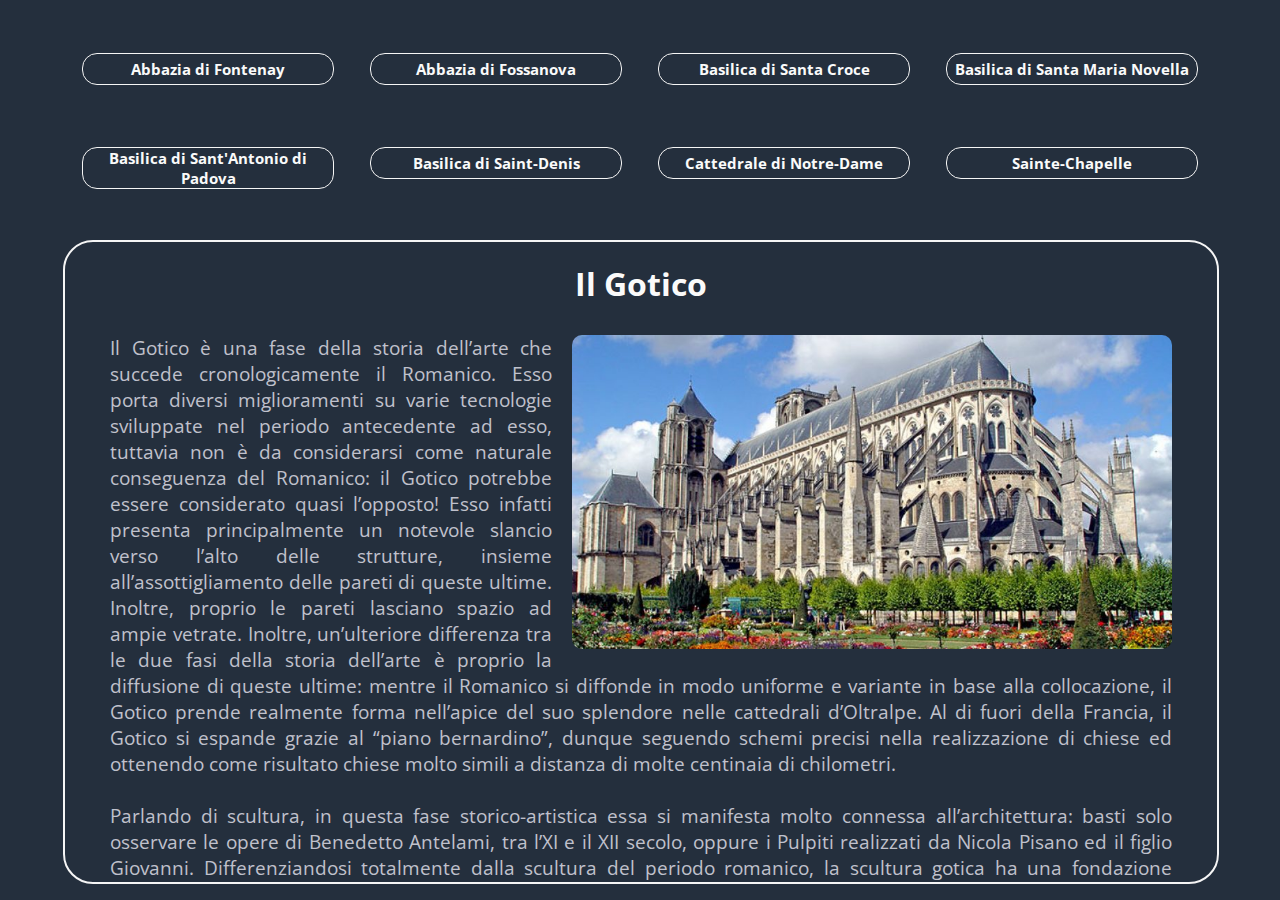
<file: gotico/index.html>
<!DOCTYPE html>
<html lang="it">

    <head>

        <meta charset="UTF-8">
        <title>Gotico</title>

        <meta name="viewport" content="width=device-width, initial-scale=1.0">
        <meta http-equiv="X-UA-Compatible" content="ie=edge">
        <meta name="theme-color" content="#242f3d">

        <link rel="icon" href="gotico.png">
        <link rel="stylesheet" href="stylesheets/style.css">
        <link rel="stylesheet" href="stylesheets/container.css">

    </head>

    <body>

        <!--

            ABBAZIA DI FONTENAY
            ABBAZIA DI FOSSANOVA
            BASILICA DI SANTA CROCE
            BASILICA DI SANTA MARIA NOVELLA

            BASILICA DI SANT'ANTONIO DI PADOVA
            BASILICA DI SAINT-DENIS
            CATTEDRALE DI NOTRE-DAME
            SAINT-CHAPELLE

        -->

        <div id="container-chiese" class="unselect unrclick">

            <div id="first-row" class="rows">

                <div id="abbazia-di-fontenay" class="first cards">
                    <h1 class="inner-txt">Abbazia di Fontenay</h1>
                </div>
                <div id="abbazia-di-fossanova" class="second cards">
                    <h1 class="inner-txt">Abbazia di Fossanova</h1>
                </div>
                <div id="basilica-di-santa-croce" class="third cards">
                    <h1 class="inner-txt">Basilica di Santa Croce</h1>
                </div>
                <div id="basilica-di-santa-maria-novella" class="fourth cards">
                    <h1 class="inner-txt">Basilica di Santa Maria Novella</h1>
                </div>

            </div>
            <div id="second-row" class="rows">

                <div id="basilica-di-sant-antonio-di-padova" class="first cards">
                    <h1 class="inner-txt">Basilica di Sant'Antonio di Padova</h1>
                </div>
                <div id="basilica-di-saint-denis" class="second cards">
                    <h1 class="inner-txt">Basilica di Saint-Denis</h1>
                </div>
                <div id="cattedrale-di-notre-dame" class="third cards">
                    <h1 class="inner-txt">Cattedrale di Notre-Dame</h1>
                </div>
                <div id="sainte-chapelle" class="fourth cards">
                    <h1 class="inner-txt">Sainte-Chapelle</h1>
                </div>

            </div>

        </div>

        <img src="../res/svg/arrow.svg" id="arrow" class="unrclick">
        
        <div id="text-container" class="unselect">


            <h1 id="p-title">Il Gotico</h1>

            <p id="p-text">
                <img id="image" src="../res/GOTICO/start_image.jpg" draggable="false" class="unselect">
                <span id="text-in">Il Gotico è una fase della storia dell’arte che succede cronologicamente
                    il Romanico. Esso porta diversi miglioramenti su varie tecnologie sviluppate nel periodo
                    antecedente ad esso, tuttavia non è da considerarsi come naturale conseguenza del
                    Romanico: il Gotico potrebbe essere considerato quasi l’opposto! Esso infatti presenta
                    principalmente un notevole slancio verso l’alto delle strutture, insieme all’assottigliamento
                    delle pareti di queste ultime. Inoltre, proprio le pareti lasciano spazio ad ampie vetrate.
                    Inoltre, un’ulteriore differenza tra le due fasi della storia dell’arte è proprio la diffusione
                    di queste ultime: mentre il Romanico si diffonde in modo uniforme e variante in base alla
                    collocazione, il Gotico prende realmente forma nell’apice del suo splendore nelle cattedrali
                    d’Oltralpe. Al di fuori della Francia, il Gotico si espande grazie al “piano bernardino”, dunque 
                    seguendo schemi precisi nella realizzazione di chiese ed ottenendo come risultato chiese
                    molto simili a distanza di molte centinaia di chilometri.<br><br>Parlando di scultura, in questa
                    fase storico-artistica essa si manifesta molto connessa all’architettura: basti solo osservare
                    le opere di Benedetto Antelami, tra l’XI e il XII secolo, oppure i Pulpiti realizzati da Nicola
                    Pisano ed il figlio Giovanni. Differenziandosi totalmente dalla scultura del periodo romanico,
                    la scultura gotica ha una fondazione principalmente classica (essa nasce sotto l’impero di
                    Federico II di Svevia) e si evolve seguendo uno stile di naturalezza ed espressione.</span>
            </p>


        </div>

        <script src="scripts/script.js"></script>
        <script src="scripts/script2.js"></script>
        
    </body>

</html>
</file>
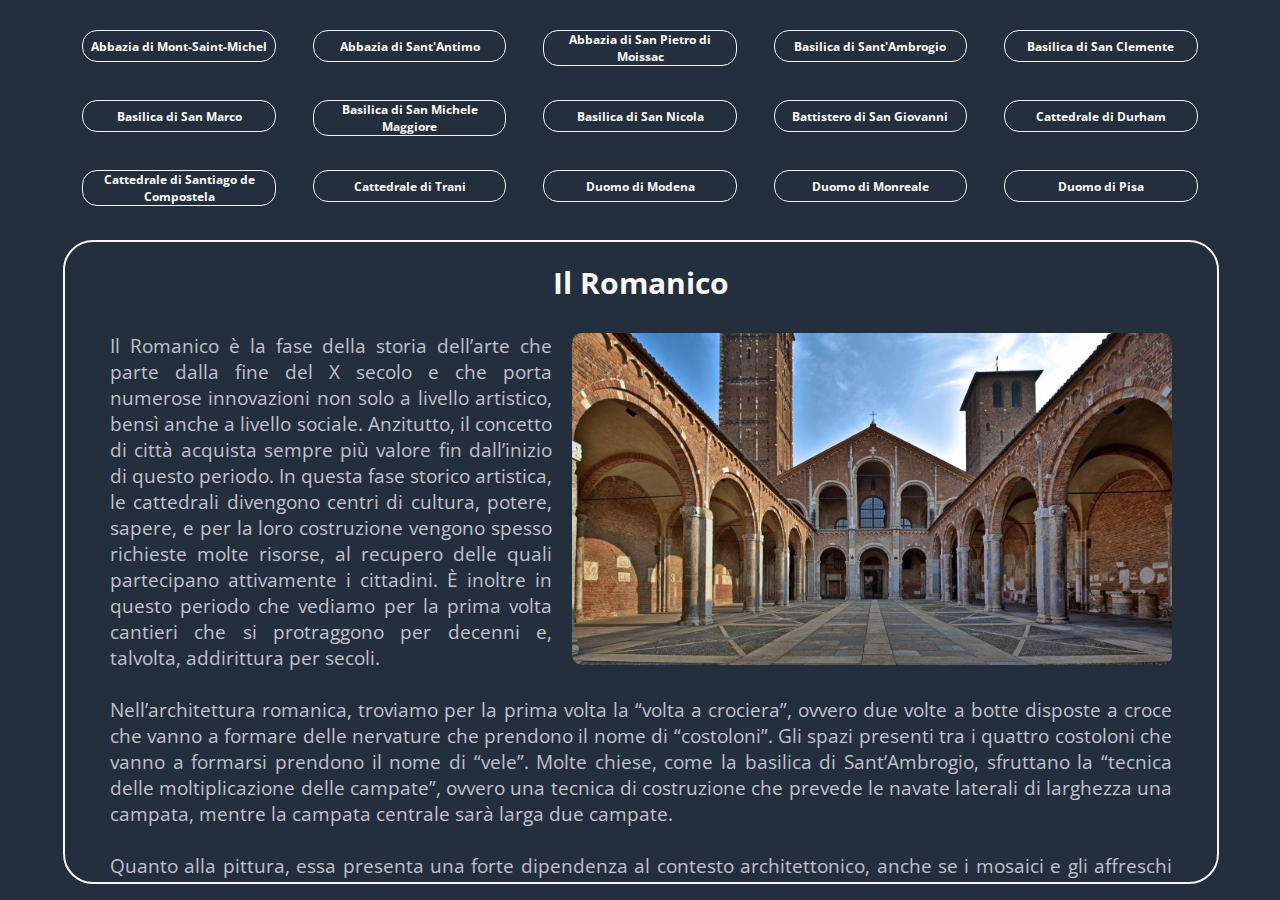
<file: romanico/index.html>
<!DOCTYPE html>
<html lang="it">

    <head>

        <meta charset="UTF-8">
        <title>Romanico</title>

        <meta name="viewport" content="width=device-width, initial-scale=1.0">
        <meta http-equiv="X-UA-Compatible" content="ie=edge">
        <meta name="theme-color" content="#242f3d">

        <link rel="icon" href="romanico.png">
        <link rel="stylesheet" href="stylesheets/style.css">
        <link rel="stylesheet" href="stylesheets/container.css">

    </head>

    <body class="unselect">

        <!-- 15 chiese del romanico, 5 per riga -->
        <!--

            ABBAZIE:

            Mont-saint-michel
            Sant'antimo
            San pietro di moissac

         -->
        <!--
            
            BASILICHE:

            Sant'ambrogio
            San clemente
            San marco
            San michele maggiore
            San nicola

         -->
         <!--

            BATTISTERI:

            San giovanni

         -->
         <!--

            CATTEDRALI:

            Durham
            Santiago de compostela
            Trani

         -->
        <!--

            DUOMI:

            Modena
            Monreale
            Pisa

         -->

        <div id="container-chiese" class="unselect unrclick">

            <div id="first-row" class="rows">

                <div id="mont-saint-michel" class="first cards">
                    <h1 class="inner-txt">Abbazia di Mont-Saint-Michel</h1>
                </div>
                <div id="sant-antimo" class="second cards">
                    <h1 class="inner-txt">Abbazia di Sant'Antimo</h1>
                </div>
                <div id="san-pietro-di-moissac" class="third cards">
                    <h1 class="inner-txt">Abbazia di San Pietro di Moissac</h1>
                </div>
                <div id="sant-ambrogio" class="fourth cards">
                    <h1 class="inner-txt">Basilica di Sant'Ambrogio</h1>
                </div>
                <div id="san-clemente" class="fifth cards">
                    <h1 class="inner-txt">Basilica di San Clemente</h1>
                </div>

            </div>
            <div id="second-row" class="rows">

                <div id="san-marco" class="first cards">
                    <h1 class="inner-txt">Basilica di San Marco</h1>
                </div>
                <div id="san-michele-maggiore" class="second cards">
                    <h1 class="inner-txt">Basilica di San Michele Maggiore</h1>
                </div>
                <div id="san-nicola" class="third cards">
                    <h1 class="inner-txt">Basilica di San Nicola</h1>
                </div>
                <div id="san-giovanni" class="fourth cards">
                    <h1 class="inner-txt">Battistero di San Giovanni</h1>
                </div>
                <div id="durham" class="fifth cards">
                    <h1 class="inner-txt">Cattedrale di Durham</h1>
                </div>

            </div>
            <div id="third-row" class="rows">

                <div id="santiago-de-compostela" class="first cards">
                    <h1 class="inner-txt">Cattedrale di Santiago de Compostela</h1>
                </div>
                <div id="trani" class="second cards">
                    <h1 class="inner-txt">Cattedrale di Trani</h1>
                </div>
                <div id="modena" class="third cards">
                    <h1 class="inner-txt">Duomo di Modena</h1>
                </div>
                <div id="monreale" class="fourth cards">
                    <h1 class="inner-txt">Duomo di Monreale</h1>
                </div>
                <div id="pisa" class="fifth cards">
                    <h1 class="inner-txt">Duomo di Pisa</h1>
                </div>

            </div>

        </div>

        <img src="../res/svg/arrow.svg" id="arrow" class="unrclick">
        
        <div id="text-container" class="unselect">


            <h1 id="p-title">Il Romanico</h1>

            <p id="p-text">
                <img id="image" src="../res/ROMANICO/start_image.jpg" draggable="false" class="unselect">
                <span id="text-in">Il Romanico è la fase della storia dell’arte che parte dalla fine del X secolo e che
                    porta numerose innovazioni non solo a livello artistico, bensì anche a livello sociale. Anzitutto, il
                    concetto di città acquista sempre più valore fin dall’inizio di questo periodo. In questa fase storico
                    artistica, le cattedrali divengono centri di cultura, potere, sapere, e per la loro costruzione vengono
                    spesso richieste molte risorse, al recupero delle quali partecipano attivamente i cittadini. È inoltre
                    in questo periodo che vediamo per la prima volta cantieri che si protraggono per decenni e,
                    talvolta, addirittura per secoli.<br><br>Nell’architettura romanica, troviamo per la prima volta la
                    “volta a crociera”, ovvero due volte a botte disposte a croce che vanno a formare delle nervature
                    che prendono il nome di “costoloni”. Gli spazi presenti tra i quattro costoloni che vanno a formarsi
                    prendono il nome di “vele”. Molte chiese, come la basilica di Sant’Ambrogio, sfruttano la “tecnica
                    delle moltiplicazione delle campate”, ovvero una tecnica di costruzione che prevede le navate laterali
                    di larghezza una campata, mentre la campata centrale sarà larga due campate.<br><br>Quanto
                    alla pittura, essa presenta una forte dipendenza al contesto architettonico, anche se i mosaici e
                    gli affreschi sono i tipi di pittura maggiormente utilizzati. Nella pittura stessa, vi è un chiaro segno
                    di influenza dell’arte bizantina, che si denota dall’accentuato grafismo delle figure, dal senso della 
                    simmetria, dalla gestualità e dagli sguardi dei personaggi. L’arte romanica, nonostante i molti punti
                        in comune, genera grosse differenze stilistiche in base all’area geografica.</span>
            </p>

        </div>

        <script src="scripts/script.js"></script>
        <script src="scripts/script2.js"></script>
        
    </body>

</html>
</file>
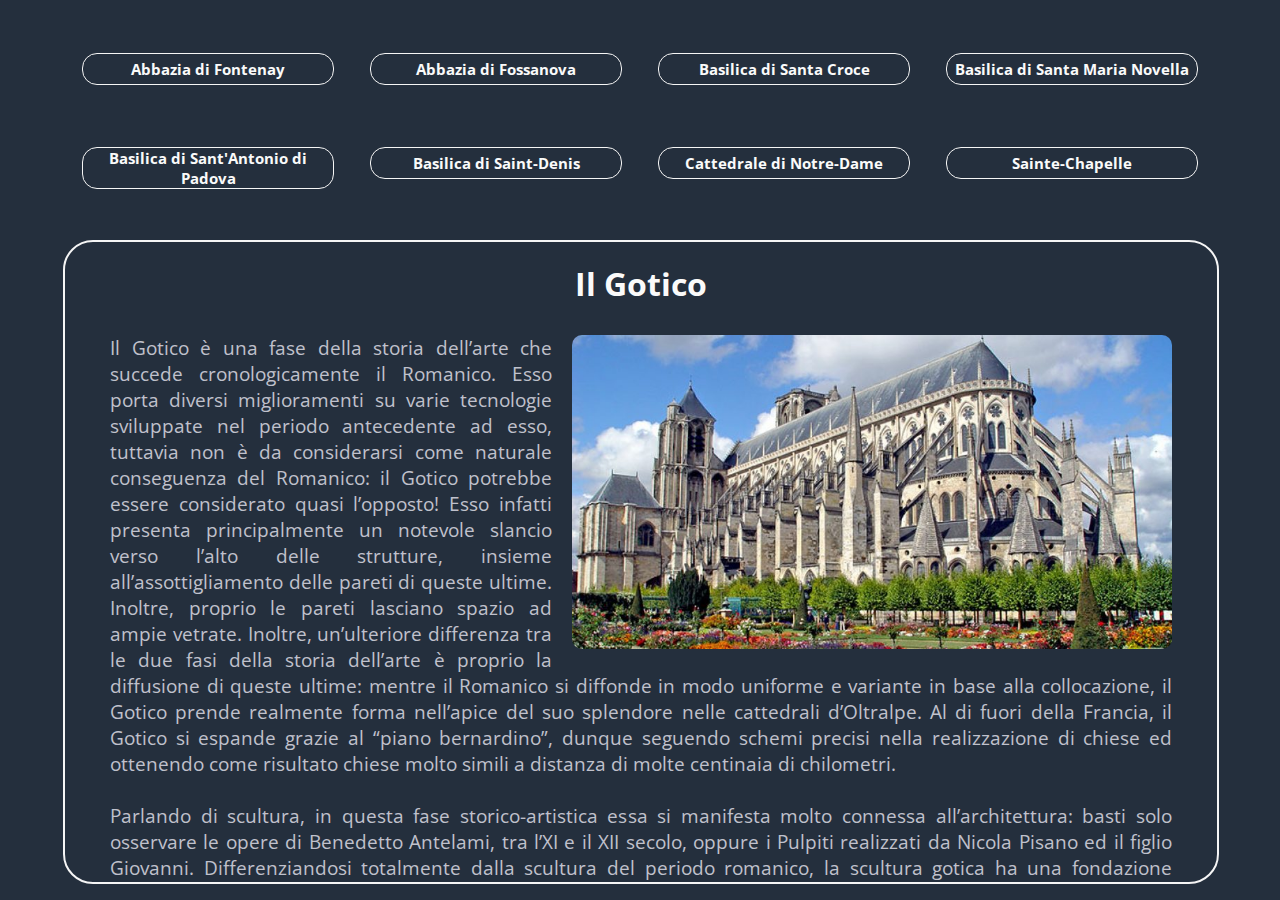
<file: gotico/gotico.html>
<!DOCTYPE html>
<html lang="it">

    <head>

        <meta charset="UTF-8">
        <title>Gotico</title>

        <meta name="viewport" content="width=device-width, initial-scale=1.0">
        <meta http-equiv="X-UA-Compatible" content="ie=edge">
        <meta name="theme-color" content="#242f3d">

        <link rel="icon" href="gotico.png">
        <link rel="stylesheet" href="stylesheets/style.css">
        <link rel="stylesheet" href="stylesheets/container.css">

    </head>

    <body>

        <!--

            ABBAZIA DI FONTENAY
            ABBAZIA DI FOSSANOVA
            BASILICA DI SANTA CROCE
            BASILICA DI SANTA MARIA NOVELLA

            BASILICA DI SANT'ANTONIO DI PADOVA
            BASILICA DI SAINT-DENIS
            CATTEDRALE DI NOTRE-DAME
            SAINT-CHAPELLE

        -->

        <div id="container-chiese" class="unselect unrclick">

            <div id="first-row" class="rows">

                <div id="abbazia-di-fontenay" class="first cards">
                    <h1 class="inner-txt">Abbazia di Fontenay</h1>
                </div>
                <div id="abbazia-di-fossanova" class="second cards">
                    <h1 class="inner-txt">Abbazia di Fossanova</h1>
                </div>
                <div id="basilica-di-santa-croce" class="third cards">
                    <h1 class="inner-txt">Basilica di Santa Croce</h1>
                </div>
                <div id="basilica-di-santa-maria-novella" class="fourth cards">
                    <h1 class="inner-txt">Basilica di Santa Maria Novella</h1>
                </div>

            </div>
            <div id="second-row" class="rows">

                <div id="basilica-di-sant-antonio-di-padova" class="first cards">
                    <h1 class="inner-txt">Basilica di Sant'Antonio di Padova</h1>
                </div>
                <div id="basilica-di-saint-denis" class="second cards">
                    <h1 class="inner-txt">Basilica di Saint-Denis</h1>
                </div>
                <div id="cattedrale-di-notre-dame" class="third cards">
                    <h1 class="inner-txt">Cattedrale di Notre-Dame</h1>
                </div>
                <div id="sainte-chapelle" class="fourth cards">
                    <h1 class="inner-txt">Sainte-Chapelle</h1>
                </div>

            </div>

        </div>

        <img src="../res/svg/arrow.svg" id="arrow" class="unrclick">
        
        <div id="text-container" class="unselect">


            <h1 id="p-title">Il Gotico</h1>

            <p id="p-text">
                <img id="image" src="../res/GOTICO/start_image.jpg" draggable="false">
                <span id="text-in">Il Gotico è una fase della storia dell’arte che succede cronologicamente il Romanico. Esso porta diversi miglioramenti su varie tecnologie sviluppate nel periodo antecedente ad esso, tuttavia non è da considerarsi come naturale conseguenza del Romanico: il Gotico potrebbe essere considerato quasi l’opposto! Esso infatti presenta principalmente un notevole slancio verso l’alto delle strutture, insieme all’assottigliamento delle pareti di queste ultime. Inoltre, proprio le pareti lasciano spazio ad ampie vetrate. Inoltre, un’ulteriore differenza tra le due fasi della storia dell’arte è proprio la diffusione di queste ultime: mentre il Romanico si diffonde in modo uniforme e variante in base alla collocazione, il Gotico prende realmente forma nell’apice del suo splendore nelle cattedrali d’Oltralpe. Al di fuori della Francia, il Gotico si espande grazie al “piano bernardino”, dunque seguendo schemi precisi nella realizzazione di chiese ed ottenendo come risultato chiese molto simili a distanza di molte centinaia di chilometri.<br><br>Parlando di scultura, in questa fase storico-artistica essa si manifesta molto connessa all’architettura: basti solo osservare le opere di Benedetto Antelami, tra l’XI e il XII secolo, oppure i Pulpiti realizzati da Nicola Pisano ed il figlio Giovanni. Differenziandosi totalmente dalla scultura del periodo romanico, la scultura gotica ha una fondazione principalmente classica (essa nasce sotto l’impero di Federico II di Svevia) e si evolve seguendo uno stile di naturalezza ed espressione.</span>
            </p>


        </div>

        <script src="scripts/script.js"></script>
        <script src="scripts/script2.js"></script>
        
    </body>

</html>
</file>
<file: gotico/stylesheets/style.css>
@import url('https://fonts.googleapis.com/css?family=Open+Sans&display=swap');

body {

    font-family: 'Open Sans';
    background-color: #242f3d;
    color: #fafafa;

}

body::-webkit-scrollbar {

    width: 5px;
    background-color: #454545;
    border-radius: 3px;

}

body::-webkit-scrollbar-thumb {

    width: 5px;
    border-radius: 3px;
    background-color: #d5d5d5;

}

.unselect {

    user-select: none;
    -moz-user-select: none;
    -ms-user-select: none;

}

#container-chiese {

    width: 100%;
    height: 230px;
    position: absolute;
    top: 0;
    left: 0;

}

.rows {

    position: relative;
    margin-top: 43.3px;
    left: 5%;
    width: 90%;
    height: 50px;
    display: inline-flex;

    transition: transform 0.5s ease;

}

.cards {

    margin-left: 1.6%;
    margin-right: 1.6%;
    width: 22.5%;
    height: 30px;
    margin-top: 10px;
    background-color: #242f3d;
    border-radius: 15px;
    border: 1px solid #f5f5f5;
    text-align: center;
    display: inline-table;

}

.cards:hover {

    cursor: pointer;

}

h1.inner-txt {

    font-size: 15px;
    display: table-cell;
    vertical-align: middle;

}

@media (max-width: 1250px) {

    h1.inner-txt {

        font-size: 12px;

    }

}

@media (max-width: 1000px) {

    h1.inner-txt {

        font-size: 10px;

    }

}

@media (max-width: 600px) {

    h1.inner-txt {

        font-size: 8px;

    }

}

#text-container {

    position: absolute;
    margin-bottom: 50px;
    top: 240px;
    left: 5%;
    width: 90%;
    height: 640px;
    background-color: #242f3d;
    border-radius: 30px;
    border: 2px solid #f5f5f5;
    transform: translate(-1px, 0);

    user-select: text;
    -ms-user-select: text;
    -moz-user-select: text;

}

#arrow {

    width: 40px;
    height: 40px;
    position: absolute;
    transform-origin: 50% 50%;
    transform: rotate(180deg) translate(20px, -3px);
    top: 210px;

    transition: opacity 0.15s linear;

    /*
    first: 16%
    second: 39%
    third: 61%
    fourth: 84%
    */

    left: 0;
    opacity: 0;

}

@media (max-width: 800px) {

    #arrow {

        width: 40px;

    }

}
</file>
<file: gotico/stylesheets/container.css>
@import url('https://fonts.googleapis.com/css?family=Open+Sans:600&display=swap');

#p-title {

    font-family: 'Open Sans';
    text-align: center;
    margin: 20px auto 0 auto;

}

#p-title::selection {

    background-color: #d5d5d5;

}

#image {

    float: right;
    width: 600px;
    margin: 0 0 0 20px;
    border-radius: 10px;

    transition: width 0.25s linear;

    cursor: pointer;

}

#p-text {

    padding: 0 5px 0 5px;
    margin: 30px 40px 0 40px;
    text-align: justify;
    font-size: 19px;
    height: 546px;
    overflow-y: auto;
    color: #c0c1cc;

}

#p-text::-webkit-scrollbar {

    width: 5px;
    background-color: #454545;
    border-radius: 3px;

}

#p-text::-webkit-scrollbar-thumb {

    width: 5px;
    border-radius: 3px;
    background-color: #d5d5d5;

}

#text-in {

    padding-bottom: 20px;
    margin-right: 10px;
    margin-bottom: 30px;

    user-select: text;
    -ms-user-select: text;
    -moz-user-select: text;

}

#text-in::selection {

    background-color: #d5d5d5;
    
}

br::selection {

    background-color: #d5d5d5;
    
}

i::selection {

    background-color: #d5d5d5;
    
}

@media (max-width: 1000px) {

    #image {
        width: 400px;
    }

}

@media (max-width: 700px) {

    #image {
        width: 100%;
    }

    #p-text {

        margin-right: 20px;
        margin-left: 20px;

    }

}

@media (max-width: 800px) {

    #p-title {

        font-size: 20px;

    }

}
</file>
<file: romanico/stylesheets/style.css>
@import url('https://fonts.googleapis.com/css?family=Open+Sans&display=swap');

body {

    font-family: 'Open Sans';
    background-color: #242f3d;
    color: #fafafa;

}

body::-webkit-scrollbar {

    width: 5px;
    background-color: #454545;
    border-radius: 3px;

}

body::-webkit-scrollbar-thumb {

    width: 5px;
    border-radius: 3px;
    background-color: #d5d5d5;

}

.unselect {

    user-select: none;
    -moz-user-select: none;
    -ms-user-select: none;

}

#container-chiese {

    width: 100%;
    height: 230px;
    position: absolute;
    top: 0;
    left: 0;

}

.rows {

    position: relative;
    margin-top: 20px;
    left: 5%;
    width: 90%;
    height: 50px;
    display: inline-flex;

    transition: transform 0.5s ease;

}

.cards {

    margin-left: 1.6%;
    margin-right: 1.6%;
    width: 18%;
    height: 30px;
    margin-top: 10px;
    background-color: #242f3d;
    border-radius: 15px;
    border: 1px solid #f5f5f5;
    text-align: center;
    display: inline-table;

}

.cards:hover {

    cursor: pointer;

}

h1.inner-txt {

    font-size: 15px;
    display: table-cell;
    vertical-align: middle;

}

@media (max-width: 1850px) {

    h1.inner-txt {

        font-size: 13px;

    }

}

@media (max-width: 1550px) {

    h1.inner-txt {

        font-size: 12px;

    }

}

@media (max-width: 1100px) {

    h1.inner-txt {

        font-size: 10px;

    }

}

@media (max-width: 700px) {

    h1.inner-txt {

        font-size: 7px;

    }

}

#text-container {

    position: absolute;
    margin-bottom: 50px;
    top: 240px;
    left: 5%;
    width: 90%;
    height: 640px;
    background-color: #242f3d;
    border-radius: 30px;
    border: 2px solid #f5f5f5;
    transform: translate(-1px, 0);

    user-select: text;
    -ms-user-select: text;
    -moz-user-select: text;

}

#arrow {

    width: 40px;
    height: 40px;
    position: absolute;
    transform-origin: 50% 50%;
    transform: rotate(180deg) translate(20px, -3px);
    top: 210px;

    transition: opacity 0.15s linear;

    /*
    first: 14%
    second: 32%
    third: 50%
    fourth: 68%
    fifth: 86%
    */

    left: 0;
    opacity: 0;

}

@media (max-width: 800px) {

    #arrow {

        width: 40px;

    }

}
</file>
<file: romanico/stylesheets/container.css>
@import url('https://fonts.googleapis.com/css?family=Open+Sans:600&display=swap');

#p-title {

    font-family: 'Open Sans';
    text-align: center;
    margin: 20px auto 0 auto;
    font-size: 30px;

}

#p-title::selection {

    background-color: #d5d5d5;

}

#image {

    float: right;
    width: 600px;
    margin: 0 0 0 20px;
    border-radius: 10px;

    transition: width 0.25s linear;

    cursor: pointer;

}

#p-text {

    padding: 0 5px 0 5px;
    margin: 30px 40px 0 40px;
    text-align: justify;
    font-size: 19px;
    height: 546px;
    overflow-y: auto;
    color: #c0c1cc;

}

#p-text::-webkit-scrollbar {

    width: 5px;
    background-color: #454545;
    border-radius: 3px;

}

#p-text::-webkit-scrollbar-thumb {

    width: 5px;
    border-radius: 3px;
    background-color: #d5d5d5;

}

#text-in {

    padding-bottom: 20px;
    margin-right: 10px;
    margin-bottom: 30px;

    user-select: text;
    -ms-user-select: text;
    -moz-user-select: text;

}

#text-in::selection {

    background-color: #d5d5d5;
    
}

br::selection {

    background-color: #d5d5d5;
    
}

@media (max-width: 1000px) {

    #image {
        width: 400px;
    }

}

@media (max-width: 700px) {

    #image {
        width: 100%;
    }

    #p-text {

        margin-right: 20px;
        margin-left: 20px;

    }

}

@media (max-width: 800px) {

    #p-title {

        font-size: 20px;

    }

}
</file>
